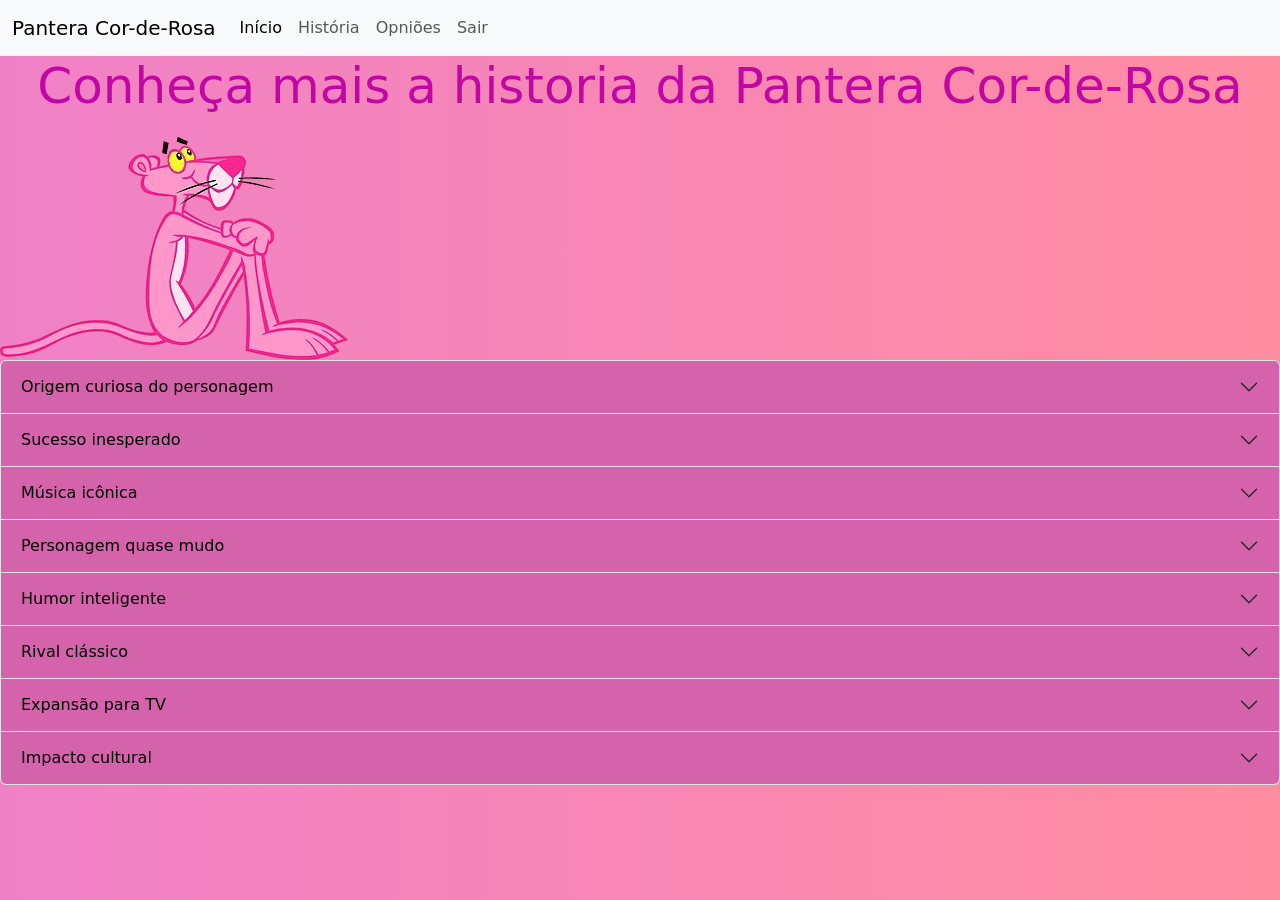
<file: public/historia.html>
<html lang="en">

<head>
    <meta charset="UTF-8">
    <meta name="viewport" content="width=device-width, initial-scale=1.0">
    <title>Document</title>
    <link href="https://cdn.jsdelivr.net/npm/bootstrap@5.3.8/dist/css/bootstrap.min.css" rel="stylesheet"
        integrity="sha384-sRIl4kxILFvY47J16cr9ZwB07vP4J8+LH7qKQnuqkuIAvNWLzeN8tE5YBujZqJLB" crossorigin="anonymous">
        <link rel="stylesheet" href="../assets/styles/historia.css">
</head>

<body>
  <header>
        <nav class="navbar navbar-expand-lg bg-body-tertiary">
            <div class="container-fluid">
                <a class="navbar-brand" href="#">Pantera Cor-de-Rosa</a>
                </button>
                <div class="collapse navbar-collapse" id="navbarNav">
                    <ul class="navbar-nav">
                        <li class="nav-item">
                            <a class="nav-link active" aria-current="page" href="home.html">Início</a>
                        </li>
                        <li class="nav-item">
                            <a class="nav-link" href="historia.html">História</a>
                        </li>
                        <li class="nav-item">
                            <a class="nav-link" href="opnioes.html">Opniões</a>
                        </li>
                        <li class="nav-item">
                             <a class="nav-link" href="login.html">Sair</a>
                        </li>
                    </ul>
                </div>
            </div>
        </nav>
    </header>

    <h1 class="titulo">Conheça mais a historia da Pantera Cor-de-Rosa</h1>
  <div class="accordion" id="accordionPantera">
    <img src="../assets/pantera_sentada_fofa-removebg-preview.png" alt="Pantera Cor-de-Rosa sentada" id="pantera-historia">

  
  <div class="accordion-item">
    <h2 class="accordion-header">
      <button class="accordion-button collapsed" type="button"
        data-bs-toggle="collapse"
        data-bs-target="#item1">
        Origem curiosa do personagem
      </button>
    </h2>
    <div id="item1" class="accordion-collapse collapse" data-bs-parent="#accordionPantera">
      <div class="accordion-body">
        A Pantera Cor-de-Rosa não nasceu como protagonista. Ela apareceu pela primeira vez na abertura do filme The Pink Panther (1963), que na verdade era sobre o inspetor Jacques Clouseau.
      </div>
    </div>
  </div>

  
  <div class="accordion-item">
    <h2 class="accordion-header">
      <button class="accordion-button collapsed" type="button"
        data-bs-toggle="collapse"
        data-bs-target="#item2">
        Sucesso inesperado
      </button>
    </h2>
    <div id="item2" class="accordion-collapse collapse" data-bs-parent="#accordionPantera">
      <div class="accordion-body">
        O público gostou tanto da animação que a Pantera ganhou vida própria e virou protagonista de vários curtas animados.
      </div>
    </div>
  </div>

  
  <div class="accordion-item">
    <h2 class="accordion-header">
      <button class="accordion-button collapsed" type="button"
        data-bs-toggle="collapse"
        data-bs-target="#item3">
        Música icônica
      </button>
    </h2>
    <div id="item3" class="accordion-collapse collapse" data-bs-parent="#accordionPantera">
      <div class="accordion-body">
        O tema musical da Pantera, composto por Henry Mancini, é um dos mais famosos da história do cinema e virou a identidade do personagem.
      </div>
    </div>
  </div>

 
  <div class="accordion-item">
    <h2 class="accordion-header">
      <button class="accordion-button collapsed" type="button"
        data-bs-toggle="collapse"
        data-bs-target="#item4">
        Personagem quase mudo
      </button>
    </h2>
    <div id="item4" class="accordion-collapse collapse" data-bs-parent="#accordionPantera">
      <div class="accordion-body">
        A Pantera quase não fala. O humor é baseado em expressões, movimentos e situações engraçadas.
      </div>
    </div>
  </div>

  
  <div class="accordion-item">
    <h2 class="accordion-header">
      <button class="accordion-button collapsed" type="button"
        data-bs-toggle="collapse"
        data-bs-target="#item5">
        Humor inteligente
      </button>
    </h2>
    <div id="item5" class="accordion-collapse collapse" data-bs-parent="#accordionPantera">
      <div class="accordion-body">
        Os episódios mostram situações do cotidiano com soluções criativas, irônicas e às vezes absurdas, agradando adultos e crianças.
      </div>
    </div>
  </div>

 
  <div class="accordion-item">
    <h2 class="accordion-header">
      <button class="accordion-button collapsed" type="button"
        data-bs-toggle="collapse"
        data-bs-target="#item6">
        Rival clássico
      </button>
    </h2>
    <div id="item6" class="accordion-collapse collapse" data-bs-parent="#accordionPantera">
      <div class="accordion-body">
        A Pantera frequentemente interage com um personagem conhecido como “homenzinho branco”, criando situações de conflito e humor.
      </div>
    </div>
  </div>

 
  <div class="accordion-item">
    <h2 class="accordion-header">
      <button class="accordion-button collapsed" type="button"
        data-bs-toggle="collapse"
        data-bs-target="#item7">
        Expansão para TV
      </button>
    </h2>
    <div id="item7" class="accordion-collapse collapse" data-bs-parent="#accordionPantera">
      <div class="accordion-body">
        Após o sucesso no cinema, a Pantera ganhou séries de televisão, consolidando sua popularidade mundial.
      </div>
    </div>
  </div>

  
  <div class="accordion-item">
    <h2 class="accordion-header">
      <button class="accordion-button collapsed" type="button"
        data-bs-toggle="collapse"
        data-bs-target="#item8">
        Impacto cultural
      </button>
    </h2>
    <div id="item8" class="accordion-collapse collapse" data-bs-parent="#accordionPantera">
      <div class="accordion-body">
        A Pantera Cor-de-Rosa se tornou um ícone global, aparecendo em produtos, comerciais e influenciando outros personagens.
      </div>
    </div>
  </div>

</div>



    <script src="https://cdn.jsdelivr.net/npm/bootstrap@5.3.8/dist/js/bootstrap.bundle.min.js"
        integrity="sha384-FKyoEForCGlyvwx9Hj09JcYn3nv7wiPVlz7YYwJrWVcXK/BmnVDxM+D2scQbITxI"
        crossorigin="anonymous"></script>

      
</body>

</html>
</file>
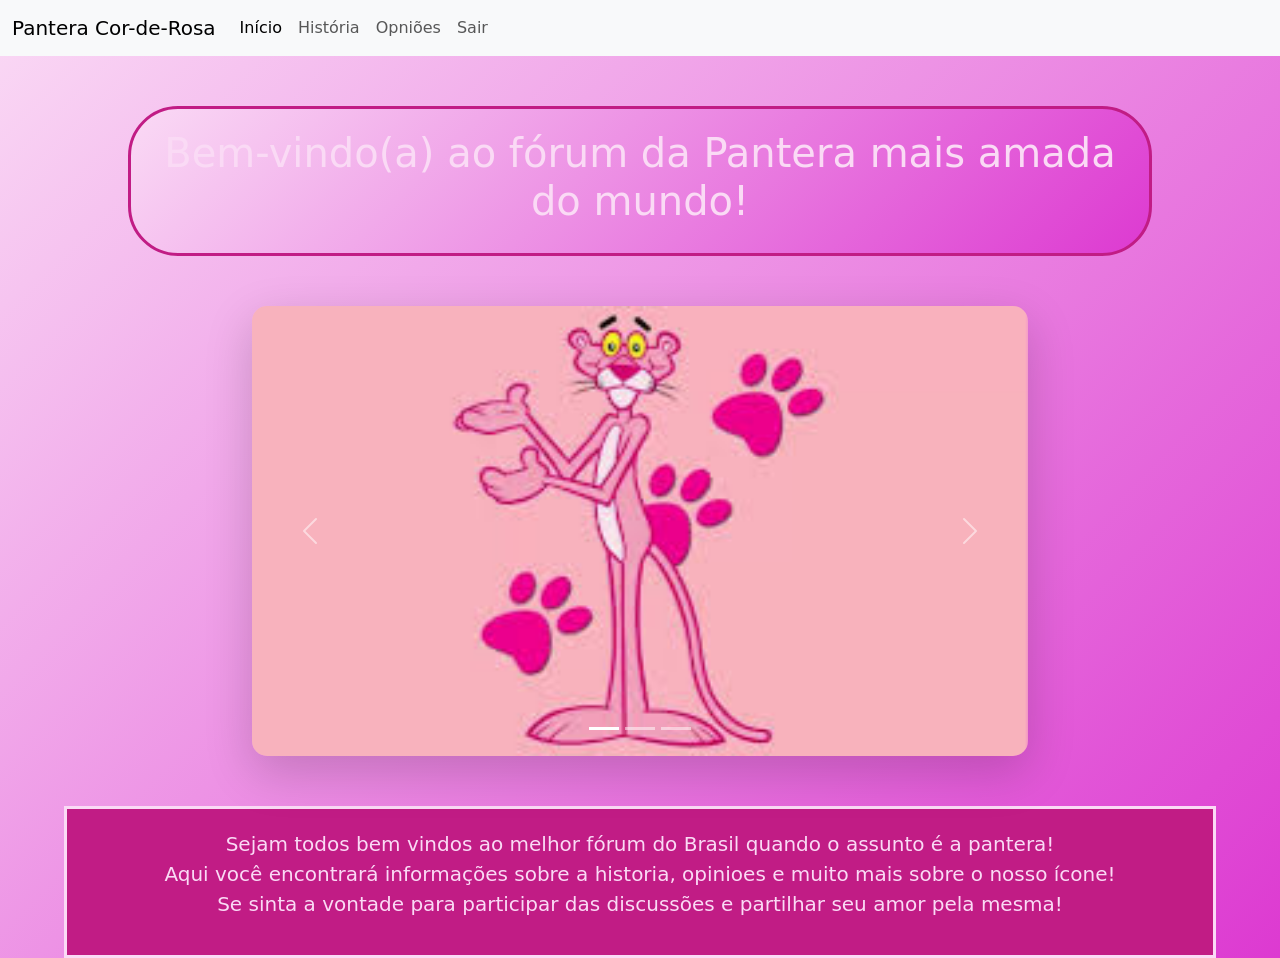
<file: public/home.html>
<html lang="en">

<head>
    <meta charset="UTF-8">
    <meta name="viewport" content="width=device-width, initial-scale=1.0">
    <title>Início Pantera Cor-de-Rosa</title>
     <link href="https://cdn.jsdelivr.net/npm/bootstrap@5.3.8/dist/css/bootstrap.min.css" rel="stylesheet"
        integrity="sha384-sRIl4kxILFvY47J16cr9ZwB07vP4J8+LH7qKQnuqkuIAvNWLzeN8tE5YBujZqJLB" crossorigin="anonymous">
    <link rel="stylesheet" href="../assets/styles/home.css">
</head>

<body>
    <header>
        <nav class="navbar navbar-expand-lg bg-body-tertiary">
            <div class="container-fluid">
                <a class="navbar-brand" href="#">Pantera Cor-de-Rosa</a>
                </button>
                <div class="collapse navbar-collapse" id="navbarNav">
                    <ul class="navbar-nav">
                        <li class="nav-item">
                            <a class="nav-link active" aria-current="page" href="home.html">Início</a>
                        </li>
                        <li class="nav-item">
                            <a class="nav-link" href="historia.html">História</a>
                        </li>
                        <li class="nav-item">
                            <a class="nav-link" href="opnioes.html">Opniões</a>
                        </li>
                        <li class="nav-item">
                             <a class="nav-link" href="login.html">Sair</a>
                        </li>
                    </ul>
                </div>
            </div>
        </nav>
    </header>
    <div class="inicio">
    <h1>Bem-vindo(a) ao fórum da Pantera mais amada do mundo!</h1>
    </div>
   
<div class="container mt-5" style="max-width: 800px;"> 
  
  <div id="carouselExampleIndicators" class="carousel slide shadow-lg"> 
    <div class="carousel-indicators">
      <button type="button" data-bs-target="#carouselExampleIndicators" data-bs-slide-to="0" class="active" aria-current="true" aria-label="Slide 1"></button>
      <button type="button" data-bs-target="#carouselExampleIndicators" data-bs-slide-to="1" aria-label="Slide 2"></button>
      <button type="button" data-bs-target="#carouselExampleIndicators" data-bs-slide-to="2" aria-label="Slide 3"></button>
    </div>
    
    <div class="carousel-inner border-radius-custom"> 
      <div class="carousel-item active">
        
        <img src="../assets/pantera de pé2.jpg" class="d-block w-100" alt="imagem da pantera fofa" style="height: 450px; object-fit: cover;">
      </div>
      <div class="carousel-item">
        <img src="../assets/painel-festa-tema-pantera-cor-de-rosa-pantera-cor-de-rosa.jpg" class="d-block w-100" alt="imagem da pantera de pé" style="height: 450px; object-fit: cover;">
      </div>
      <div class="carousel-item">
        <img src="../assets/pantera comendo.jpg" class="d-block w-100" alt="imagem da pantera comendo" style="height: 450px; object-fit: cover;">
      </div>
    </div>

    <button class="carousel-control-prev" type="button" data-bs-target="#carouselExampleIndicators" data-bs-slide="prev">
      <span class="carousel-control-prev-icon" aria-hidden="true"></span>
      <span class="visually-hidden">Previous</span>
    </button>
    <button class="carousel-control-next" type="button" data-bs-target="#carouselExampleIndicators" data-bs-slide="next">
      <span class="carousel-control-next-icon" aria-hidden="true"></span>
      <span class="visually-hidden">Next</span>
    </button>
  </div>

</div>

<div class="textinho">
<p>Sejam todos bem vindos ao melhor fórum do Brasil quando o assunto é a pantera!<br>
Aqui você encontrará informações sobre a historia, opinioes e muito mais sobre o nosso ícone!<br>
Se sinta a vontade para participar das discussões e partilhar seu amor pela mesma!</p>
</div>
    







   
    <script src="https://cdn.jsdelivr.net/npm/bootstrap@5.3.8/dist/js/bootstrap.bundle.min.js"
        integrity="sha384-FKyoEForCGlyvwx9Hj09JcYn3nv7wiPVlz7YYwJrWVcXK/BmnVDxM+D2scQbITxI"
        crossorigin="anonymous"></script>
</body>

</html>
</file>
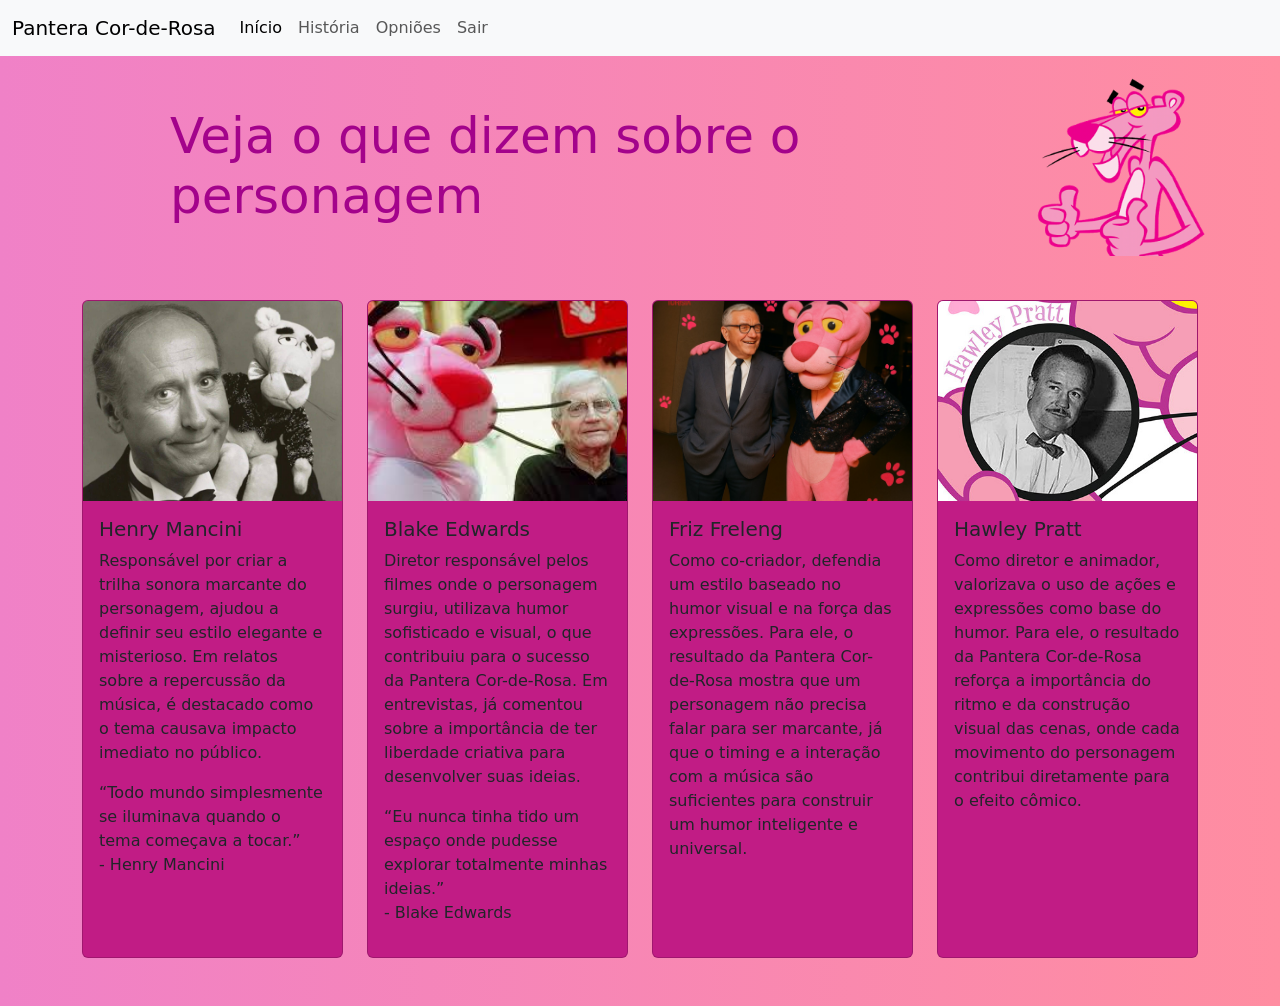
<file: public/opnioes.html>
<html lang="en">

<head>
    <meta charset="UTF-8">
    <meta name="viewport" content="width=device-width, initial-scale=1.0">
    <title>Opniões Pantera Cor-de-Rosa</title>
    <link href="https://cdn.jsdelivr.net/npm/bootstrap@5.3.8/dist/css/bootstrap.min.css" rel="stylesheet">
    <link rel="stylesheet" href="../assets/styles/opniao.css">
</head>

<body>
    <header>
        <nav class="navbar navbar-expand-lg bg-body-tertiary">
            <div class="container-fluid">
                <a class="navbar-brand" href="#">Pantera Cor-de-Rosa</a>
                <div class="collapse navbar-collapse" id="navbarNav">
                    <ul class="navbar-nav">
                        <li class="nav-item">
                            <a class="nav-link active" href="home.html">Início</a>
                        </li>
                        <li class="nav-item">
                            <a class="nav-link" href="historia.html">História</a>
                        </li>
                        <li class="nav-item">
                            <a class="nav-link" href="opnioes.html">Opniões</a>
                        </li>
                        <li class="nav-item">
                            <a class="nav-link" href="login.html">Sair</a>
                        </li>
                    </ul>
                </div>
            </div>
        </nav>

        <div class="topo-opiniao">
            <h1 class="h1opiniao">Veja o que dizem sobre o personagem</h1>
            <img src="../assets/Pantera dando joinha.png" class="img-topo">
        </div>
    </header>


    <main class="container mt-4 mb-5">
        <div class="row g-4 justify-content-center">

            <div class="col-md-4 col-lg-3 d-flex">
                <div class="card w-100 h-100">
                    <img src="../assets/Henry Mancini.jpg" class="card-img-top" alt="Henry Mancini">
                    <div class="card-body">
                        <h5 class="card-title">Henry Mancini</h5>
                        <p class="card-text">Responsável por criar a trilha sonora marcante do personagem, ajudou a
                            definir
                            seu estilo elegante e misterioso. Em relatos sobre a repercussão da música, é destacado como
                            o
                            tema causava impacto imediato no público.</p>
                        <blockquote>“Todo mundo simplesmente se iluminava quando o tema começava a tocar.”
                            <footer>- Henry Mancini</footer>
                        </blockquote>
                    </div>
                </div>
            </div>

            <div class="col-md-4 col-lg-3 d-flex">
                <div class="card w-100 h-100">
                    <img src="../assets/Blake Edwards.jpg" class="card-img-top" alt="Blake Edwards">
                    <div class="card-body">
                        <h5 class="card-title">Blake Edwards</h5>
                        <p class="card-text">Diretor responsável pelos filmes onde o personagem surgiu, utilizava humor
                            sofisticado e visual, o que contribuiu para o sucesso da Pantera Cor-de-Rosa. Em
                            entrevistas, já
                            comentou sobre a importância de ter liberdade criativa para desenvolver suas ideias.</p>
                        <blockquote>“Eu nunca tinha tido um espaço onde pudesse explorar totalmente minhas ideias.”
                            <footer>- Blake Edwards</footer>
                        </blockquote>
                    </div>
                </div>
            </div>

            <div class="col-md-4 col-lg-3 d-flex">
                <div class="card w-100 h-100">
                    <img src="../assets/Friz Freleng.jpg" class="card-img-top" alt="Blake Edwards">
                    <div class="card-body">
                        <h5 class="card-title">Friz Freleng</h5>
                        <p class="card-text">Como co-criador, defendia um estilo baseado no humor visual e na força
                            das expressões. Para ele, o resultado da Pantera Cor-de-Rosa mostra que um personagem não
                            precisa falar para ser marcante, já que o timing e a interação com a música são suficientes
                            para
                            construir um humor inteligente e universal.</p>
                    </div>
                </div>
            </div>

            <div class="col-md-4 col-lg-3 d-flex">
                <div class="card w-100 h-100">
                    <img src="../assets/Hawley Pratt.jpg" class="card-img-top" alt="Blake Edwards">
                    <div class="card-body">
                        <h5 class="card-title">Hawley Pratt</h5>
                        <p class="card-text">Como diretor e animador, valorizava o uso de ações e expressões como
                            base do humor. Para ele, o resultado da Pantera Cor-de-Rosa reforça a importância do ritmo e
                            da
                            construção visual das cenas, onde cada movimento do personagem contribui diretamente
                            para o efeito cômico.</p>
                    </div>
                </div>
            </div>

        </div>
    </main>

    <script src="https://cdn.jsdelivr.net/npm/bootstrap@5.3.8/dist/js/bootstrap.bundle.min.js"></script>
</body>

</html>
</file>
<file: assets/styles/historia.css>
:root {
    --cor-fundo: #ff8da1;
    --cor-fundo-2: #c11c85;
    --cor-forms: #ff13f0;
    --cor-texto: #fadaf5;
    --cor-texto-2: #c206a6;
    --cor-erro: #c60404;
    --cor-sucesso: #11c604;
}


.accordion-button {
  background-color: #c11c85af !important;
  color: black !important;
}

.accordion-button:not(.collapsed) {
  background-color: var(--cor-fundo-2) !important;
  color: var(--cor-texto) !important;
}

h1 {
  font-size: 50px;
  color: var(--cor-texto-2);
  margin-bottom: 10px;
  text-align: center;
  width: 100%;
}
body {
    /* 1. Escolha a sua cor (pode usar a variável que você criou antes) */
    background: linear-gradient(to left, #ff8da1, #f081c7) !important; 

    /* 2. Garante que o fundo cubra a tela toda mesmo se tiver pouco conteúdo */
    min-height: 100vh; 
    
    /* 3. Mantém a estrutura atual sem empurrar nada */
    margin: 0; 
    padding: 0;
}
</file>
<file: assets/styles/home.css>
:root {
    --cor-fundo: #ff8da1;
    --cor-fundo-2: #c11c85;
    --cor-forms: #ff13f0;
    --cor-texto: #fadaf5;
    --cor-texto-2: #c206a6;
    --cor-erro: #c60404;
    --cor-sucesso: #11c604;
}
@keyframes degradeFundo {
    0% { background-position: 0% 50%; }
    50% { background-position: 100% 50%; }
    100% { background-position: 0% 50%; }
}

body {
    
    background: linear-gradient(-45deg, #ff8da1, #c11c85, #d304c5, #fadaf5) !important;
    
   
    background-size: 400% 400% !important;
    
    
    animation: degradeFundo 15s ease infinite !important;
    
   
    min-height: 100vh;
    margin: 0;
}

@keyframes degradeAnimado {
    0% { background-position: 0% 50%; }
    50% { background-position: 100% 50%; }
    100% { background-position: 0% 50%; }
}

.inicio {
    
    font-size: 35px;
    margin-bottom: 50px;
    margin-top: 50px;
    text-align: center;
    padding: 20px;
    width: 80%;
    margin-left: auto;
    margin-right: auto;
    border-radius: 50px;
    border: 3px solid #c11c85;
    color: var(--cor-texto);

    
    background: linear-gradient(-45deg, #ff8da1, #c11c85, #d304c5, #fadaf5);
    background-size: 400% 400%;
    animation: degradeAnimado 10s ease infinite;
}

.textinho {
    font-size: 20px;
    color: var(--cor-texto);
    margin-top: 50px;
    text-align: center;
    width: 90%;
    margin-left: auto;
    margin-right: auto;
    border: solid 3px; 
    border-radius: 0%;
    padding: 20px; 
    background-color: var(--cor-fundo-2);
    
}
#carouselExampleIndicators {
    max-width: 800px;  
    margin: 0 auto;    
    border-radius: 15px; 
    overflow: hidden;    
}

.carousel-item img {
    height: 500px;     
    object-fit: cover; 
}
</file>
<file: assets/styles/opniao.css>
:root {
    --cor-fundo: #ff8da1;
    --cor-fundo-2: #c11c85;
    --cor-forms: #ff13f0;
    --cor-texto: #fadaf5;
    --cor-texto-2: #a3038b;
    --cor-erro: #c60404;
    --cor-sucesso: #11c604;
}

body {
    background: linear-gradient(to left, #ff8da1, #f081c7); 
    min-height: 100vh; 
    margin: 0; 
    padding: 0;
}

.topo-opiniao {
    display: flex;
    align-items: center;
    gap: 60px; 
    padding: 20px 40px;
}

.h1opiniao {
    font-size: 50px;
    color: var(--cor-texto-2);
    margin: 0;
    margin-left: 130px; 
}

.img-topo {
    height: 180px;
}

.card-img-top {
  height: 200px;
  object-fit: cover;
}

.card {
    background-color: var(--cor-fundo-2);
}
</file>
